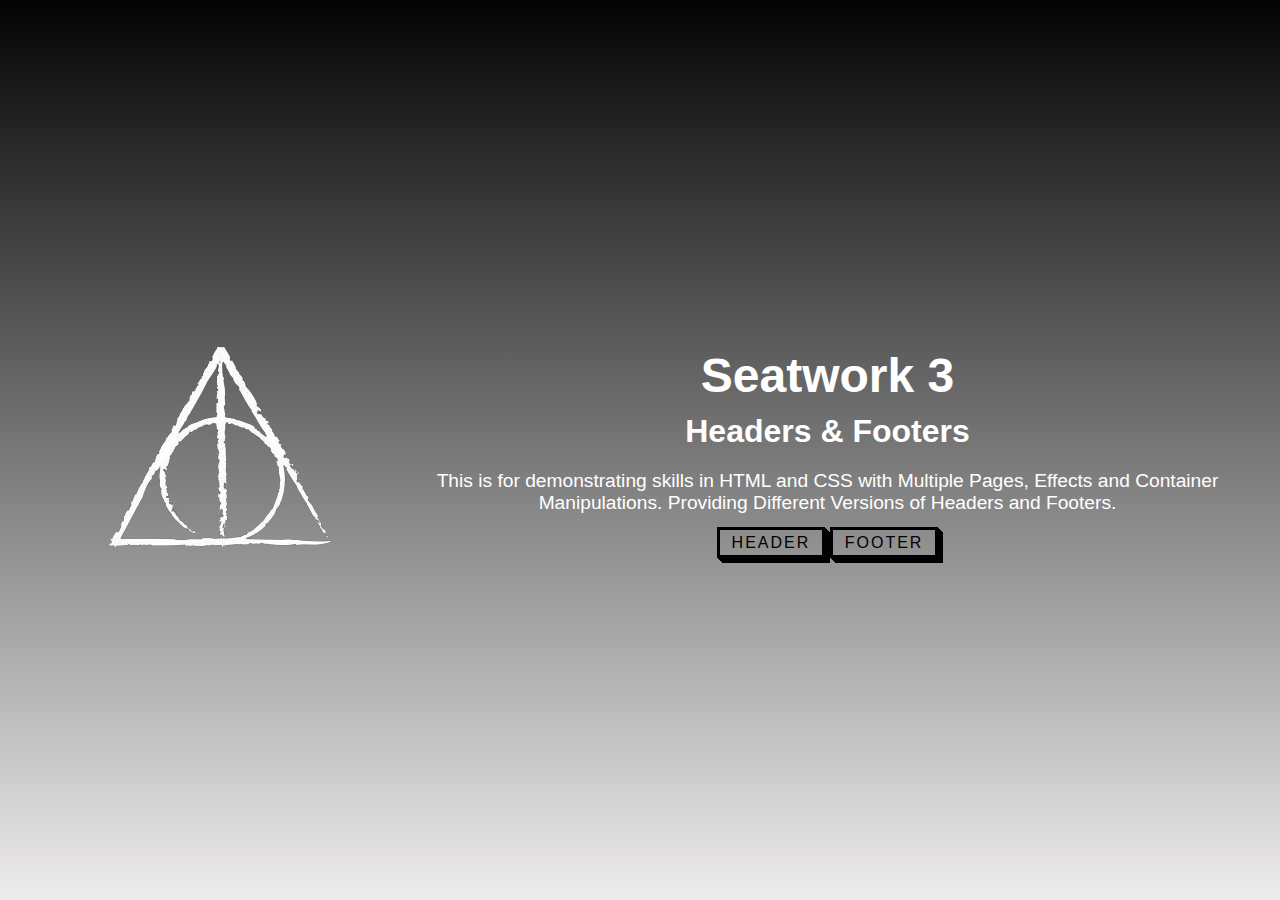
<file: index.html>
<!DOCTYPE html>
<html lang="en">
<head>
    <meta charset="UTF-8">
    <meta name="viewport" content="width=device-width, initial-scale=1.0">
    <title>Seatwork 3 - Headers and Footers</title>
    <link rel="stylesheet" href="./assets/css/style.css">
</head>

    <div>
        <div class="Lobby Pic">
            <img src="./assets/img/Main Pic.png" alt="">
        </div>
    </div>
    <div class="container">
        <h1>Seatwork 3</h1>
        <h2>Headers & Footers</h2>
        <p>This is for demonstrating skills in HTML and CSS with Multiple Pages, Effects and Container Manipulations. Providing Different Versions of Headers and Footers.</p>
        <div class="buttons">
            <a href="./pages/header/index.html"class="btn">Header</a>
            <a href="./pages/footer/index.html" class="btn">Footer</a>
            <style>
                @import url('https://fonts.cdnfonts.com/css/harry-potter');
                </style>

        </div>
    </div>
</body>
</html>
</file>
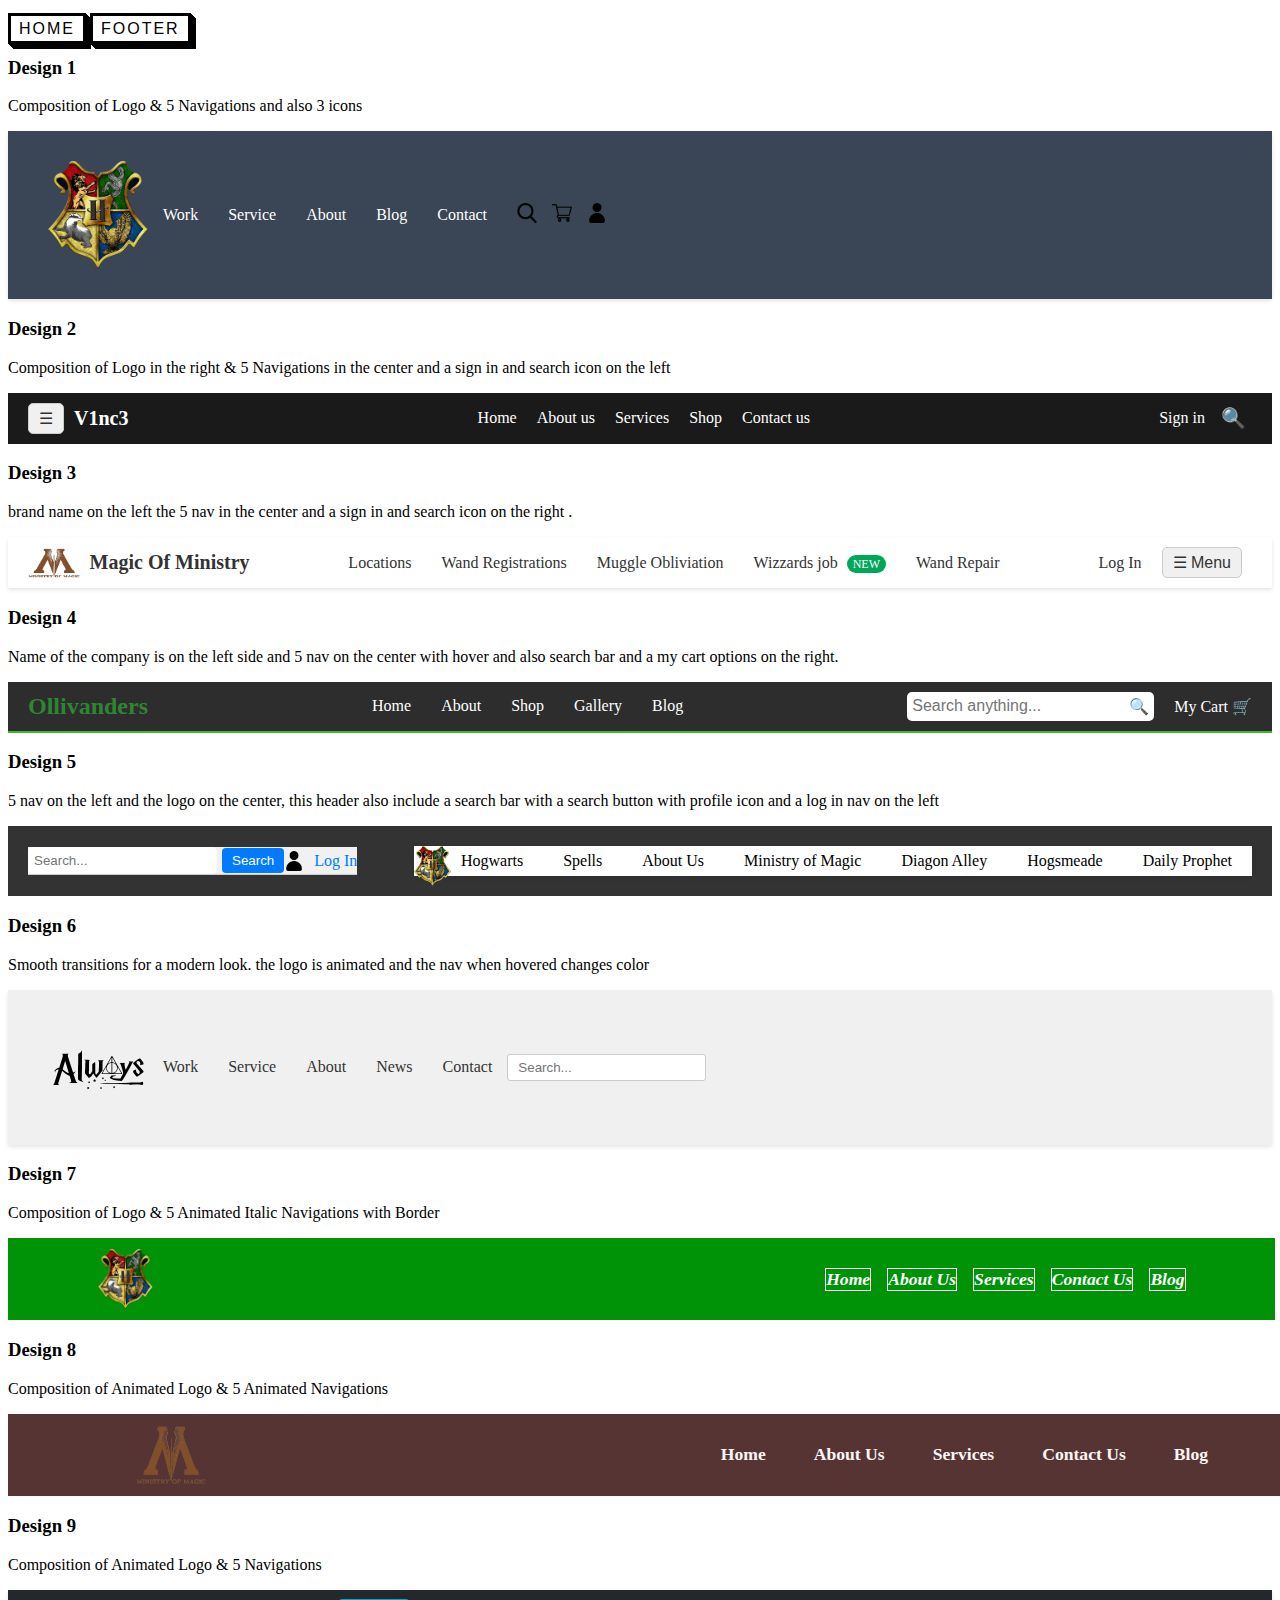
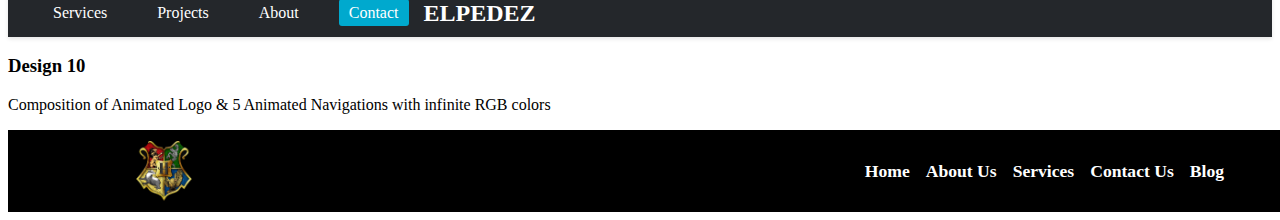
<file: pages/header/index.html>
<!DOCTYPE html>
<html lang="en">
  <head>
    <meta charset="UTF-8" />
    <meta name="viewport" content="width=device-width, initial-scale=1.0" />
    <title>Header</title>

    <link rel="stylesheet" href="./assets/css/style.css" />
    <div class="buttons">
      <a href="../../index.html"class="btn">Home</a>
      <a href="../footer/index.html" class="btn">Footer</a>
      <style>
          @import url('https://fonts.cdnfonts.com/css/harry-potter');
          </style>

</div>
    <section class="design1">
        <h3>Design 1</h3>
        <p>Composition of Logo & 5 Navigations and also 3 icons</p>

      </section>
      <header class="design1_header">
        <nav class="design1_nav">
            <img src="../../assets/img/Hogwarts Crest.png" alt="Logo" class="design6_logo">
            <ul class="design1_nav-links">
                <li><a href="#">Work</a></li>
                <li><a href="#">Service</a></li>
                <li><a href="#">About</a></li>
                <li><a href="#">Blog</a></li>
                <li><a href="#">Contact</a></li>
            </ul>
            <div class="design1_icons">
                <a href="#"><img src="../../assets/img/search.png" alt="Search"></a>
                <a href="#"><img src="../../assets/img/shopping-cart.png" alt="Cart"></a>
                <a href="#"><img src="../../assets/img/avatar.png" alt="User"></a>
            </div>
        </nav>
    </header>
      <section class="design2">
        <h3>Design 2</h3>
        <p>Composition of Logo in the right & 5 Navigations in the center and a sign in and search icon on the left </p>
      </section>

      <nav class="navbar2">
        <div class="navbar-container2">
            <div class="navbar-brand2">
                <button class="menu-button">☰</button>
                <span>V1nc3</span>
            </div>
            <ul class="navbar-menu2">
                <li><a href="#">Home</a></li>
                <li><a href="#">About us</a></li>
                <li><a href="#">Services</a></li>
                <li><a href="#">Shop</a></li>
                <li><a href="#">Contact us</a></li>
            </ul>
            <div class="navbar-actions2">
                <a href="#" class="sign-in">Sign in</a>
                <button class="search-button">🔍</button>
            </div>
        </div>
    </nav>
      <section class="design3">
        <h3>Design 3</h3>
        <p>brand name on the left the 5 nav in the center and a sign in and search icon on the right . </p>
      </section>
      <head>
        <nav class="navbar">
          <div class="navbar-container">
              <div class="navbar-brand">
                  <img src="../../assets/img/MOM-removebg-preview.png" alt="Logo" class="logo">
                  <span>Magic Of Ministry</span>
              </div>
              <ul class="navbar-menu">
                  <li><a href="#">Locations</a></li>
                  <li><a href="#">Wand Registrations</a></li>
                  <li><a href="#">Muggle Obliviation</a></li>
                  <li><a href="#">Wizzards job <span class="new">NEW</span></a></li>
                  <li><a href="#">Wand Repair</a></li>
              </ul>
              <div class="navbar-actions">
                  <a href="#" class="login">Log In</a>
                  <button class="menu-button">☰ Menu</button>
              </div>
          </div>
      </nav>
      <section class="design4">
        <h3>Design 4</h3>
        <p>Name of the company is on the left side and 5 nav on the center with hover and also search bar and a my cart options on the right. </p>
      </section>
      <nav class="navbar4">
        <div class="navbar-container4">
            <div class="navbar-brand4">
                <span>Ollivanders</span>
            </div>
            <ul class="navbar-menu4">
                <li><a href="#">Home</a></li>
                <li><a href="#">About</a></li>
                <li><a href="#">Shop</a></li>
                <li><a href="#">Gallery</a></li>
                <li><a href="#">Blog</a></li>
            </ul>
            <div class="navbar-actions4">
                <div class="search-bar4">
                    <input type="text" placeholder="Search anything...">
                    <button type="submit">🔍</button>
                </div>
                <a href="#" class="cart">My Cart 🛒</a>
            </div>
        </div>
    </nav>

        <section class="design5">
          <h3>Design 5</h3>
          <p>5 nav on the left and the logo on the center, this header also include a search bar with a search button with profile icon and a log in nav on the left</p>

          </section>
          <header class="design5-header">
            <div class="top-bar">
                <div class="search-bar">
                    <input type="text" placeholder="Search...">
                    <button type="submit">Search</button>
                </div>
                <div class="right-icons">
                    <img src="../../assets/img/avatar.png" alt="Profile Icon"> <!-- Add your profile icon image here -->
                    <a href="#">Log In</a>
                </div>
            </div>
            <nav class="navbar">
                <div class="logo">
                    <img src="../../assets/img/Hogwarts Crest.png" alt="Design5 Logo"> <!-- Add your logo image here -->
                </div>
                <ul class="nav-links">
                    <li><a href="#">Hogwarts</a></li>
                    <li><a href="#">Spells</a></li>
                    <li><a href="#">About Us</a></li>
                    <li><a href="#">Ministry of Magic</a></li>
                    <li><a href="#">Diagon Alley</a></li>
                    <li><a href="#">Hogsmeade</a></li>
                    <li><a href="#">Daily Prophet</a></li>
                </ul>
            </nav>
        </header>
      </div>
    <section class="design6">
      <h3>Design 6</h3>
        <p>Smooth transitions for a modern look. the logo is animated  and the nav when hovered changes color</p>
      </section>
      <header class="design6_header">
        <nav class="design6_nav">
            <img src="../../assets/img/always-removebg-preview.png" alt="Logo" class="design6_logo">
            <ul class="design6_nav-links">
                <li><a href="#">Work</a></li>
                <li><a href="#">Service</a></li>
                <li><a href="#">About</a></li>
                <li><a href="#">News</a></li>
                <li><a href="#">Contact</a></li>
            </ul>
            <div class="design6_search">
                <input type="text" placeholder="Search...">
            </div>
        </nav>
    </header>
  <section class="design7">
    <h3>Design 7</h3>
    <p>Composition of Logo & 5 Animated Italic Navigations with Border</p>
  </section>

  <header class="design-seven">
    <img
      src="../../assets/img/Hogwarts Crest.png"
      alt="Crest"
      class="company-logo"
    />
    <nav class="navigation">
      <a href="" class="navigation-content"> Home </a>
      <a href="" class="navigation-content"> About Us </a>
      <a href="" class="navigation-content"> Services </a>
      <a href="" class="navigation-content"> Contact Us </a>
      <a href="" class="navigation-content"> Blog </a>
    </nav>
  </header>
  <section class="design8">
    <h3>Design 8</h3>
    <p>Composition of Animated Logo & 5 Animated Navigations </p>
  </section>
  <header class="design-eight">
    <img
      src="../../assets/img/MOM-removebg-preview.png"
      alt="MOM"
      class="company-logo"
    />
    <nav class="navigation">
      <a href class="navigation-content"> Home </a>
      <a href="" class="navigation-content"> About Us </a>
      <a href="" class="navigation-content"> Services </a>
      <a href="" class="navigation-content"> Contact Us </a>
      <a href="" class="navigation-content"> Blog </a>
    </nav>
  </header>
  <section class="design9">
    <h3>Design 9</h3>
    <p>Composition of Animated Logo & 5 Navigations</p>
  </section>

  <header class="design9_header">
    <nav class="design9_nav">
        <ul class="design9_nav-links">
            <li><a href="#">Services</a></li>
            <li><a href="#">Projects</a></li>
            <li><a href="#">About</a></li>
            <li><a href="#" class="design9_contact">Contact</a></li>
        </ul>
        <div class="design9_logo">ELPEDEZ</div>
    </nav>
</header>
  <section class="design9">
    <h3>Design 10</h3>
    <p>Composition of Animated Logo & 5 Animated Navigations with infinite RGB colors </p>
  </section>

  <header class="design-ten">
    <img
      src="../../assets/img/Hogwarts Crest.png"
      alt="9"
      class="company-logo"
    />
    <nav class="navigation">
      <a href class="navigation-content"> Home </a>
      <a href="" class="navigation-content"> About Us </a>
      <a href="" class="navigation-content"> Services </a>
      <a href="" class="navigation-content"> Contact Us </a>
      <a href="" class="navigation-content"> Blog </a>
    </nav>
  </header>
</header>
</html>
</file>
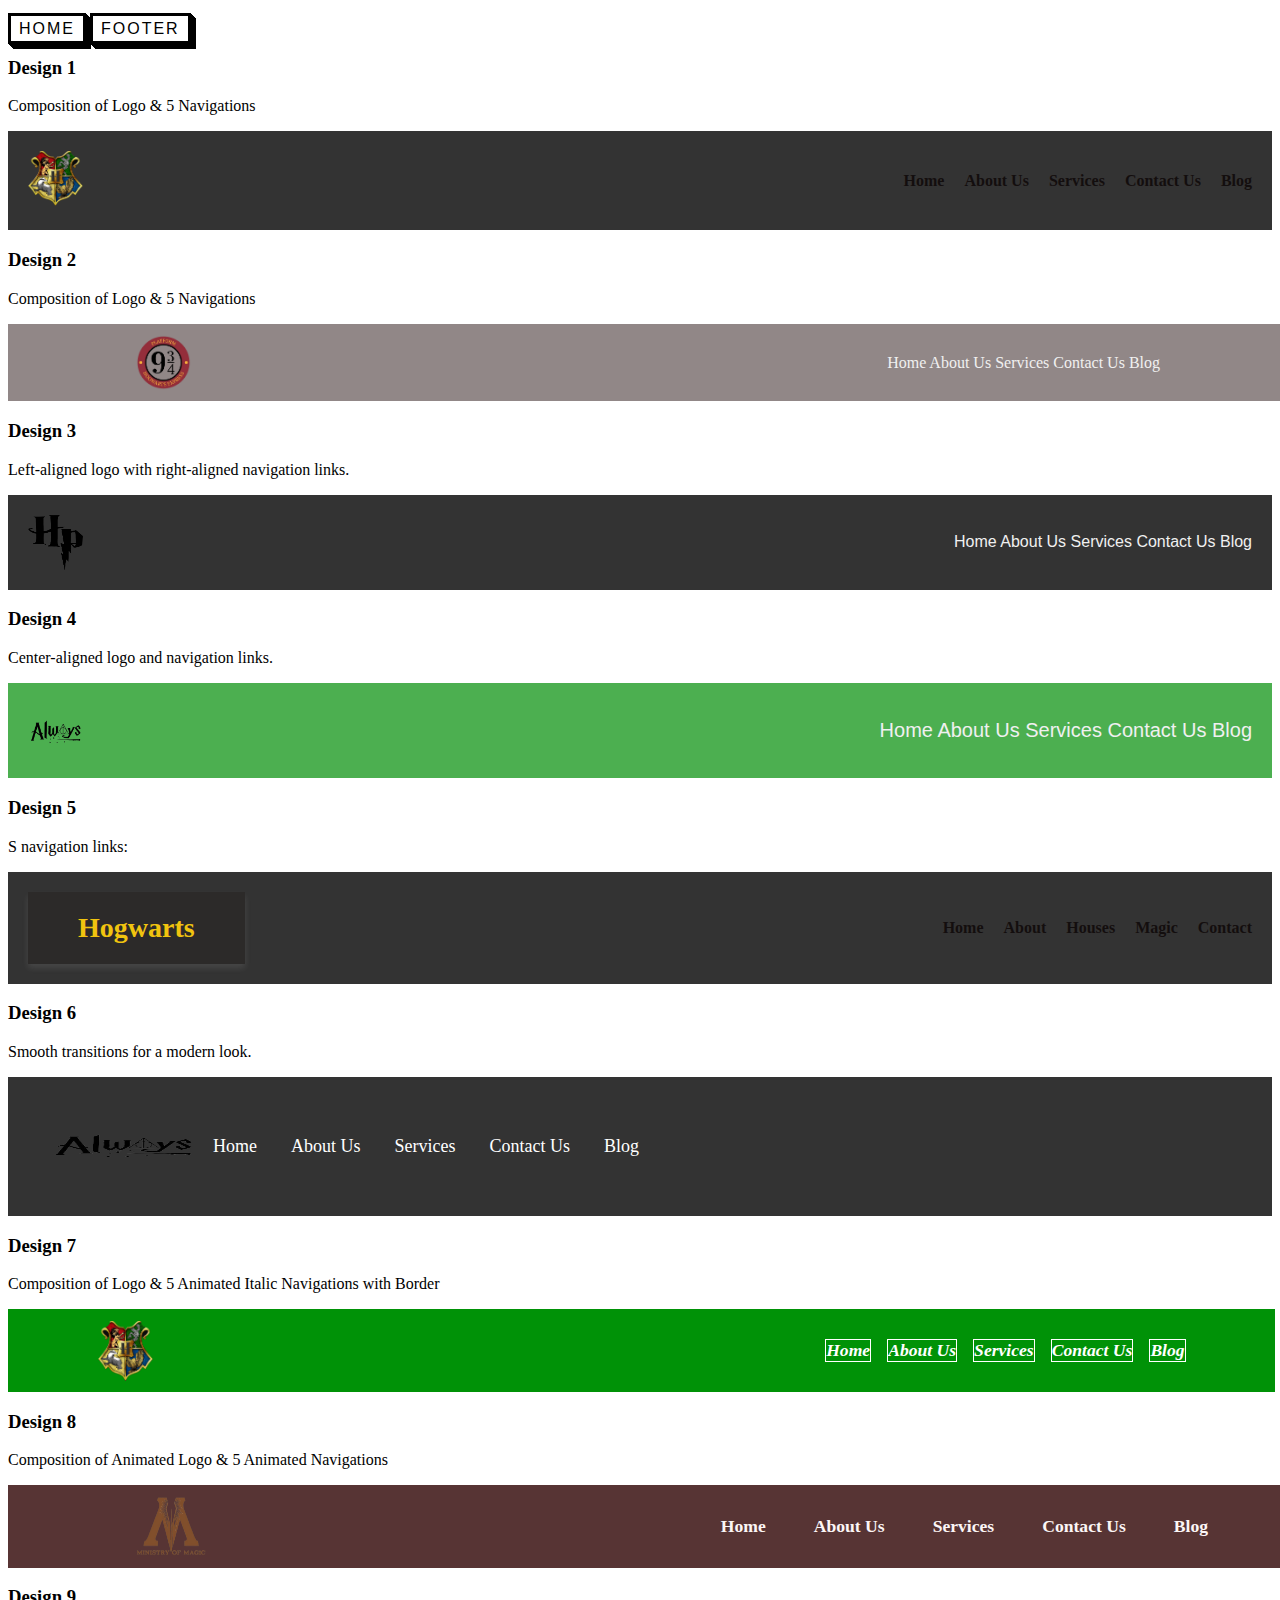
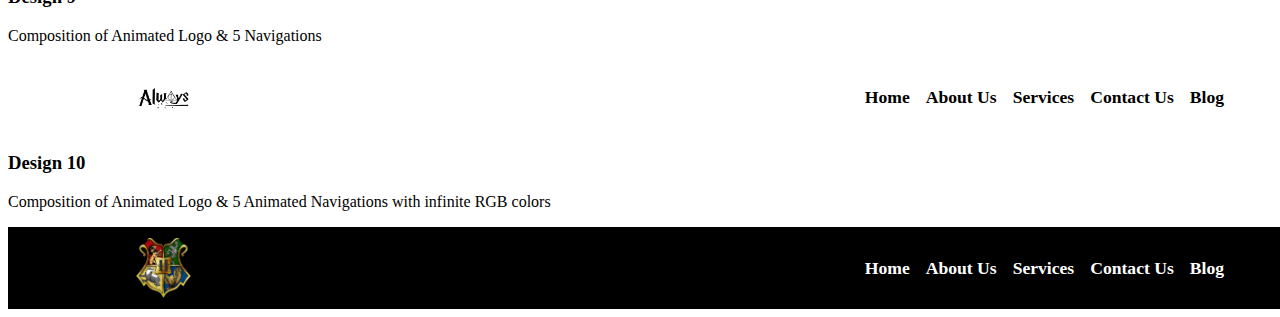
<file: pages/page1/index.html>
<!DOCTYPE html>
<html lang="en">
  <head>
    <meta charset="UTF-8" />
    <meta name="viewport" content="width=device-width, initial-scale=1.0" />
    <title>Header</title>

    <link rel="stylesheet" href="./assets/css/style.css" />
    <div class="buttons">
      <a href="/index.html"class="btn">Home</a>
      <a href="/pages/page2/index.html" class="btn">Footer</a>
      <style>
          @import url('https://fonts.cdnfonts.com/css/harry-potter');
          </style>
<body><audio id="background-audio" src="/assets/harry_potter_theme.mp3" autoplay loop></audio></body>
</div>
    <section class="design1">
        <h3>Design 1</h3>
        <p>Composition of Logo & 5 Navigations</p>

      </section>
    <header>
        <div class="hogwarts-crest">
          <img src="/assets/img/Hogwarts Crest.png" alt="Hogwarts Crest">
        </div>
        <nav>
            <ul>
              <li><a href="#">Home</a></li>
              <li><a href="#">About Us</a></li>
              <li><a href="#">Services</a></li>
              <li><a href="#">Contact Us</a></li>
              <li><a href="#">Blog</a></li>
            </ul>
          </nav>
      </header>
      <section class="design2">
        <h3>Design 2</h3>
        <p>Composition of Logo & 5 Navigations </p>
      </section>

      <header class="design2">
        <img
          src="/assets/img/PLatform_9_png-removebg-preview.png"
          alt="Logo-9"
          class="Logo-1"
        />
        <nav class="navigation">
          <a href="" class="navigation-contentttt"> Home </a>
          <a href="" class="navigation-contentttt"> About Us </a>
          <a href="" class="navigation-contentttt"> Services </a>
          <a href="" class="navigation-contentttt"> Contact Us </a>
          <a href="" class="navigation-contentttt"> Blog </a>
        </nav>
      </header>
      <section class="design3">
        <h3>Design 3</h3>
        <p>Left-aligned logo with right-aligned navigation links. </p>
      </section>
      <head>
        <header class="design3">
          <img src="/assets/img/HP-removebg-preview.png" alt="Logo">
          <nav>
              <a href="#">Home</a>
              <a href="#">About Us</a>
              <a href="#">Services</a>
              <a href="#">Contact Us</a>
              <a href="#">Blog</a>
          </nav>
      </header>
      <section class="design4">
        <h3>Design 4</h3>
        <p>Center-aligned logo and navigation links. </p>
      </section>
        <header class="design4">
            <img src="/assets/img/always-removebg-preview.png" alt="Logo">
            <nav>
                <a href="#">Home</a>
                <a href="#">About Us</a>
                <a href="#">Services</a>
                <a href="#">Contact Us</a>
                <a href="#">Blog</a>
            </nav>
        </header>

        <section class="Design5">
          <h3>Design 5</h3>
            <p>S navigation links:</p>
          </section>
           <header>
            <div class="design5">Hogwarts</div>
            <nav>
                <ul>
                    <li><a href="#">Home</a></li>
                    <li><a href="#">About</a></li>
                    <li><a href="#">Houses</a></li>
                    <li><a href="#">Magic</a></li>
                    <li><a href="#">Contact</a></li>
                </ul>
            </nav>
        </header>
      </div>
    <section class="design6">
      <h3>Design 6</h3>
        <p>Smooth transitions for a modern look.</p>
      </section>
    <header class="header">
      <body>
        <header class="header">
            <div class="logo-container">
                <img src="/assets/img/always-removebg-preview.png" alt="Logo" class="logo">
            </div>
            <nav class="nav">
                <a href="#">Home</a>
                <a href="#">About Us</a>
                <a href="#">Services</a>
                <a href="#">Contact Us</a>
                <a href="#">Blog</a>
            </nav>
        </header>
  </header>
  <section class="design7">
    <h3>Design 7</h3>
    <p>Composition of Logo & 5 Animated Italic Navigations with Border</p>
  </section>

  <header class="design-seven">
    <img
      src="/assets/img/Hogwarts Crest.png"
      alt="Crest"
      class="company-logo"
    />
    <nav class="navigation">
      <a href="" class="navigation-content"> Home </a>
      <a href="" class="navigation-content"> About Us </a>
      <a href="" class="navigation-content"> Services </a>
      <a href="" class="navigation-content"> Contact Us </a>
      <a href="" class="navigation-content"> Blog </a>
    </nav>
  </header>
  <section class="design8">
    <h3>Design 8</h3>
    <p>Composition of Animated Logo & 5 Animated Navigations </p>
  </section>
  <header class="design-eight">
    <img
      src="/assets/img/MOM-removebg-preview.png"
      alt="MOM"
      class="company-logo"
    />
    <nav class="navigation">
      <a href class="navigation-content"> Home </a>
      <a href="" class="navigation-content"> About Us </a>
      <a href="" class="navigation-content"> Services </a>
      <a href="" class="navigation-content"> Contact Us </a>
      <a href="" class="navigation-content"> Blog </a>
    </nav>
  </header>
  <section class="design9">
    <h3>Design 9</h3>
    <p>Composition of Animated Logo & 5 Navigations</p>
  </section>

  <header class="design-nine">
    <img
      src="/assets/img/always-removebg-preview.png"
      alt="always-removebg-preview"
      class="company-logo"
    />
    <nav class="navigation">
      <a href="" class="navigation-content"> Home </a>
      <a href="" class="navigation-content"> About Us </a>
      <a href="" class="navigation-content"> Services </a>
      <a href="" class="navigation-content"> Contact Us </a>
      <a href="" class="navigation-content"> Blog </a>
    </nav>
  </header>
  <section class="design9">
    <h3>Design 10</h3>
    <p>Composition of Animated Logo & 5 Animated Navigations with infinite RGB colors </p>
  </section>
  
  <header class="design-ten">
    <img
      src="/assets/img/Hogwarts Crest.png"
      alt="9"
      class="company-logo"
    />
    <nav class="navigation">
      <a href class="navigation-content"> Home </a>
      <a href="" class="navigation-content"> About Us </a>
      <a href="" class="navigation-content"> Services </a>
      <a href="" class="navigation-content"> Contact Us </a>
      <a href="" class="navigation-content"> Blog </a>
    </nav>
  </header>
</header>
</html>
</file>
<file: assets/css/style.css>
body {
        margin: 0;
        font-family: 'Harry Potter', sans-serif;
        background: linear-gradient(to bottom, #030303, #eeecec);
        display: flex;
        justify-content: center;
        align-items: center;
        height: 100vh;
        color: white;
        text-align: center;
        
}

.container {
    max-width: 800px;
    padding: 20px;
}

h1 {
    font-size: 3em;
    margin: 0;
}

h2 {
    font-size: 2em;
    margin: 10px 0;
}

p {
    font-size: 1.2em;
    margin: 20px 0;
}

.buttons {
    margin-top: 20px;
}

.btn {
    
font-family: 'Harry Potter', sans-serif;
  font-size: 16px;
  letter-spacing: 2px;
  text-decoration: none;
  text-transform: uppercase;
  color: #000;
  cursor: pointer;
  border: 3px solid;
  padding: 0.25em 0.5em;
  box-shadow: 1px 1px 0px 0px, 2px 2px 0px 0px, 3px 3px 0px 0px, 4px 4px 0px 0px, 5px 5px 0px 0px;
  position: relative;
  user-select: none;
  -webkit-user-select: none;
  touch-action: manipulation;
}

.btn:active {
  box-shadow: 0px 0px 0px 0px;
  top: 5px;
  left: 5px;
}

@media (min-width: 768px) {
  .btn {
    padding: 0.25em 0.75em;
  }
}


.btn:hover {
    background-color: white;
    color: #131313;
}
</file>
<file: pages/header/assets/css/style.css>
header {
  display: flex;
  justify-content: space-between;
  align-items: center;
  padding: 20px;
  background-color: #333;
  color: #fff;
  display: flex;
  align-items: center;
}
.buttons {
  margin-top: 20px;
}

.btn {

font-family: 'Harry Potter', sans-serif;
font-size: 16px;
letter-spacing: 2px;
text-decoration: none;
text-transform: uppercase;
color: #000;
cursor: pointer;
border: 3px solid;
padding: 0.25em 0.5em;
box-shadow: 1px 1px 0px 0px, 2px 2px 0px 0px, 3px 3px 0px 0px, 4px 4px 0px 0px, 5px 5px 0px 0px;
position: relative;
user-select: none;
-webkit-user-select: none;
touch-action: manipulation;

}.btn:active{
  box-shadow: 0px 0px 0px 0px;
  top: 5px;
  left: 5px;
}

.btn:hover {
  background-color: white;
  color: #131313;
}
nav ul {
  list-style: none;
  margin: 0;
  padding: 0;
}

nav li {
  margin-right: 20px;
}

nav a {
  color: #f0f0f0;
  text-decoration: none;
}

.header.design1_header {
  margin: 0;
  padding: 0;
  font-family: Arial, sans-serif;
}

.design1_header {
  background-color: #3A4555;
  box-shadow: 0 2px 4px rgba(0, 0, 0, 0.1);
}

.design1_nav {
  display: flex;
  align-items: center;
  justify-content: space-between;
  padding: 10px 20px;
}

.design1_logo {
  width: 100px;
}

.design1_nav-links {
  list-style: none;
  display: flex;
  margin: 0;
  padding: 0;
}

.design1_nav-links li {
  margin: 0 15px;
}

.design1_nav-links a {
  text-decoration: none;
  color: #fff;
  font-size: 16px;
}

.design1_icons {
  display: flex;
  align-items: center;
}

.design1_icons a {
  margin-left: 15px;
}

.design1_icons img {
  width: 20px;
  height: 20px;
}

 .header.design2{
  margin: 0;
  font-family: Arial, sans-serif;
}

.navbar2 {
  background-color: #1a1a1a;
  color: white;
  padding: 10px 20px;
  display: flex;
  justify-content: space-between;
  align-items: center;
}

.navbar-container2 {
  display: flex;
  justify-content: space-between;
  align-items: center;
  width: 100%;
}

.navbar-brand2 {
  display: flex;
  align-items: center;
}

.menu-button {
  background: none;
  border: none;
  color: white;
  font-size: 20px;
  cursor: pointer;
  margin-right: 10px;
}

.navbar-brand2 span {
  font-size: 20px;
  font-weight: bold;
}

.navbar-menu2 {
  display: flex;
  list-style: none;
  margin: 0;
  padding: 0;
}

.navbar-menu2 li {
  margin: 0 10px;
}

.navbar-menu2 li a {
  color: white;
  text-decoration: none;
  font-size: 16px;
}

.navbar-actions2 {
  display: flex;
  align-items: center;
}

.sign-in {
  color: white;
  text-decoration: none;
  margin-right: 10px;
  font-size: 16px;
}

.search-button {
  background: none;
  border: none;
  color: white;
  font-size: 20px;
  cursor: pointer;
}

.header.design3 {
  margin: 0;
  font-family: Arial, sans-serif;
}

.navbar {
  background-color: white;
  color: #333;
  padding: 10px 20px;
  display: flex;
  justify-content: space-between;
  align-items: center;
  box-shadow: 0 2px 4px rgba(0, 0, 0, 0.1);
}

.navbar-container {
  display: flex;
  justify-content: space-between;
  align-items: center;
  width: 100%;
}

.navbar-brand {
  display: flex;
  align-items: center;
}

.logo {
  height: 30px;
  margin-right: 10px;
}

.navbar-brand span {
  font-size: 20px;
  font-weight: bold;
  color: #333;
}

.navbar-menu {
  display: flex;
  list-style: none;
  margin: 0;
  padding: 0;
}

.navbar-menu li {
  margin: 0 15px;
}

.navbar-menu li a {
  color: #333;
  text-decoration: none;
  font-size: 16px;
}

.new {
  background-color: #00a75a;
  color: white;
  padding: 2px 6px;
  border-radius: 12px;
  font-size: 12px;
  margin-left: 5px;
}

.navbar-actions {
  display: flex;
  align-items: center;
}

.login {
  color: #333;
  text-decoration: none;
  margin-right: 20px;
  font-size: 16px;
}

.menu-button {
  background: #f0f0f0;
  border: 1px solid #ccc;
  border-radius: 5px;
  color: #333;
  font-size: 16px;
  cursor: pointer;
  padding: 5px 10px;
}

.header.design4{
  margin: 0;
  font-family: Arial, sans-serif;
  background-color: #000000;
}

.navbar4 {
  background-color: #2d2d2d;
  color: white;
  padding: 10px 20px;
  display: flex;
  justify-content: space-between;
  align-items: center;
  border-bottom: 2px solid #44b82d;
}

.navbar-container4 {
  display: flex;
  justify-content: space-between;
  align-items: center;
  width: 100%;
}

.navbar-brand4 {
  display: flex;
  align-items: center;
}

.navbar-brand4 span {
  font-family: 'Cinzel', serif;
  font-size: 24px;
  font-weight: 900;
  color: #2e8532;
}

.navbar-menu4 {
  display: flex;
  list-style: none;
  margin: 0;
  padding: 0;
}

.navbar-menu4 li {
  margin: 0 15px;
}

.navbar-menu4 li a {
  color: white;
  text-decoration: none;
  font-size: 16px;
  transition: color 0.3s;
}

.navbar-menu4 li a:hover {
  color: #2d6d28;
}

.navbar-actions4 {
  display: flex;
  align-items: center;
}

.search-bar4 {
  display: flex;
  align-items: center;
  background-color: #ffffff;
  border-radius: 5px;
  margin-right: 20px;
}

.search-bar4 input {
  border: none;
  padding: 5px;
  background: none;
  color: white;
  font-size: 16px;
  outline: none;
}

.search-bar4 button {
  background: none;
  border: none;
  color: white;
  padding: 5px;
  cursor: pointer;
  font-size: 16px;
  outline: none;
}

.cart {
  color: white;
  text-decoration: none;
  font-size: 16px;
  display: flex;
  align-items: center;
}

.cart:hover {
  color: #ff69b4;
}


.header.design5-header, .design5-header .top-bar, .design5-header .navbar, .design5-header .search-bar, .design5-header .nav-links {
  margin: 0;
  padding: 0;
}


.header.design5 {
  font-family: Arial, sans-serif;
}

.design5-header .top-bar {
  display: flex;
  justify-content: space-between;
  align-items: center;
  background-color: #f1f1f1;
  border-bottom: 1px solid #cccccc;
}

.design5-header .search-bar {
  display: flex;
  align-items: center;
}

.design5-header .search-bar input[type="text"] {
  padding: 5px;
  border: 1px solid #fffcfc;
  border-radius: 4px;
}

.design5-header .search-bar button {
  padding: 5px 10px;
  margin-left: 5px;
  border: none;
  background-color: #007BFF;
  color: white;
  border-radius: 4px;
  cursor: pointer;
}

.design5-header .search-bar button:hover {
  background-color: #0056b3;
}

.design5-header .right-icons {
  display: flex;
  align-items: center;
  gap: 10px;
}

.design5-header .right-icons img {
  height: 20px;
}

.design5-header .right-icons a {
  text-decoration: none;
  color: #007BFF;
  font-size: 16px;
}

.design5-header .navbar {
  display: flex;
  justify-content: space-between;
  align-items: center;
  background-color: #fff;
}

.design5-header .logo img {
  height: 40px;
}

.design5-header .nav-links {
  list-style: none;
  display: flex;
  gap: 20px;
}

.design5-header .nav-links li {
  display: inline;
}

.design5-header .nav-links a {
  text-decoration: none;
  color: #000;
  font-size: 16px;
  transition: color 0.3s;
}

.design5-header .nav-links a:hover {
  color: #007BFF;
}


.header.design6 {
  margin: 0;
  padding: 0;
  font-family: Arial, sans-serif;
}

.design6_header {
  background-color: #f0f0f0;
  box-shadow: 0 2px 4px rgba(0, 0, 0, 0.1);
}

.design6_nav {
  display: flex;
  align-items: center;
  justify-content: space-between;
  padding: 10px 20px;
}

.design6_logo {
  width: 100px;
  transition: transform 0.3s ease;
}

.design6_logo:hover {
  transform: scale(1.1);
}

.design6_nav-links {
  list-style: none;
  display: flex;
  margin: 0;
  padding: 0;
}

.design6_nav-links li {
  margin: 0 15px;
}

.design6_nav-links a {
  text-decoration: none;
  color: #333;
  font-size: 16px;
  transition: color 0.3s ease, transform 0.3s ease;
}

.design6_nav-links a:hover {
  color: #5089c5;
  transform: scale(1.1);
}

.design6_search input {
  padding: 5px 10px;
  border: 1px solid #ccc;
  border-radius: 3px;
}


  header.design-seven {
    width: 85vw;
    display: flex;
    justify-content: space-between;
    padding: 0.7rem 7vw;
    background: #009207;
    
    & > img.company-logo {
      height: 60px;
    }
    
    & > nav.navigation {
      display: flex;
      align-items: center;
      gap: 1rem;
    
      .navigation-content {
        font-weight: 600;
        font-size: 1.1rem;
        color: #ffffff;
        border: 1px solid white;
        font-style: italic;
        transition: 0.5s ease;

        &:hover {
          transform: scale(1.5);
          color: #0a0808;
        }


      }
    }
    }


  @keyframes Breathing {
  0% {
  color: #ff0000;
  }
  16% {
  color: #ff9900;
  }
  33% {
  color: #ffff00;
  }
  50% {
  color: #00ff00;
  }
  66% {
  color: #0000ff;
  }
  83% {
  color: #4b0082;
  }
  100% {
  color: #ff00ff;
  }
    }

    header.design-eight {
      width: 85vw;
      display: flex;
      justify-content: space-between;
      padding: 0.7rem 10vw;
      background: #573434;

      & > img.company-logo {
      height: 60px;
      width: 70px;
      cursor: pointer;
      animation:  0.5s ease;


      &:hover {
        transform: scale(1.1);
        animation: bounce 1s;
      }
      }

      & > nav.navigation {
      display: flex;
      align-items: center;
      gap: 1rem;

      & > a.navigation-content {
        font-weight: 600;
        font-size: 1.1rem;
        color: rgb(252, 246, 246);
        padding: 0.5rem 1rem;
        border-radius: 5px;
        transition: background-color 0.3s ease, transform 0.3s ease;

        &:hover {
          background-color: rgba(0, 0, 0, 0.1);
          transform: scale(1.1);
          animation: bounce 1s;
        }
      }
      }
      }

      .header.design9{
        margin: 0;
        padding: 0;
        font-family: Arial, sans-serif;
    }

    .design9_header {
        background-color: #24272B;
        padding: 10px 20px;
        box-shadow: 0 2px 4px rgba(0, 0, 0, 0.1);
    }

    .design9_nav {
        display: flex;
        justify-content: space-between;
        align-items: center;
    }

    .design9_nav-links {
        list-style: none;
        display: flex;
        margin: 0;
        padding: 0;
    }

    .design9_nav-links li {
        margin: 0 15px;
    }

    .design9_nav-links a {
        text-decoration: none;
        color: #fff;
        font-size: 16px;
        padding: 5px 10px;
        border-radius: 3px;
        transition: background-color 0.3s ease, transform 0.3s ease;
    }

    .design9_nav-links a:hover {
        background-color: #00A9CE;
        transform: scale(1.1);
    }

    .design9_contact {
        background-color: #00A9CE;
        color: #fff;
    }

    .design9_logo {
        color: #fff;
        font-size: 24px;
        font-weight: bold;
        transition: transform 0.3s ease;
        flex-direction: ;
    }

    .design9_logo:hover {
        transform: scale(1.1);
    }

        header.design-ten {
          width: 85vw;
          display: flex;
          justify-content: space-between;
          padding: 0.7rem 10vw;
          background: #000000;

          & > img.company-logo {
          height: 60px;
          -webkit-transition: -webkit-transform 1.0s;
          
          &:hover {
            -webkit-transform: rotate(360deg);
          }
          }
          & > nav.navigation {
          display: flex;
          align-items: center;
          gap: 1rem;

          & > a.navigation-content {
            font-weight: 600;
            font-size: 1.1rem;
            color: white;
            animation: Breathing 5.0s infinite;
            transition: color 0.3s ease-in-out;

            &:hover {
              color: #ffffff;
            }
          }
          }
          }

          @keyframes bounce {
          0%, 20%, 50% {
          transform: translateY(0);
          }
          40% {
          transform: translateY(-10px);
          }
          60% {
          transform: translateY(-5px);
          }
          }
</file>
<file: pages/page1/assets/css/style.css>
header {
  display: flex;
  justify-content: space-between;
  align-items: center;
  padding: 20px;
  background-color: #333;
  color: #fff;
  display: flex;
  align-items: center;
}
.buttons {
  margin-top: 20px;
}

.btn {

font-family: 'Harry Potter', sans-serif;
font-size: 16px;
letter-spacing: 2px;
text-decoration: none;
text-transform: uppercase;
color: #000;
cursor: pointer;
border: 3px solid;
padding: 0.25em 0.5em;
box-shadow: 1px 1px 0px 0px, 2px 2px 0px 0px, 3px 3px 0px 0px, 4px 4px 0px 0px, 5px 5px 0px 0px;
position: relative;
user-select: none;
-webkit-user-select: none;
touch-action: manipulation;

}.btn:active{
  box-shadow: 0px 0px 0px 0px;
  top: 5px;
  left: 5px;
}

.btn:hover {
  background-color: white;
  color: #131313;
}
nav ul {
  list-style: none;
  margin: 0;
  padding: 0;
}

nav li {
  margin-right: 20px;
}

nav a {
  color: #f0f0f0;
  text-decoration: none;
}

.hogwarts-crest {
  text-align: center;
}

.hogwarts-crest img {
  width: 55px;
  height: 55px;
}

nav ul {
  list-style-type: none;
  display: flex;
}

nav ul li {
  margin-right: 20px; /* Adjust spacing between list items as needed */
}

nav ul li:last-child {
  margin-right: 0; /* Remove margin from the last list item */
}

nav ul li a {
  text-decoration: none;
  color: #130e0e;
  font-weight: bold;
}

header.design2{
  width: 80vw;
  display: flex;
  justify-content: space-between;
  padding: 0.7rem 10vw;
  background: #918787;


  }

  & > nav.navigation {
    display: flex;
    align-items: center;
    gap: 1rem;

      font-weight: 600;
      font-size: 1.1rem;
      color: rgb(0, 0, 0);
    }



@keyframes bounce {
  0%, 20%, 50% {
    transform: translateY(0);
  }
  40% {
    transform: translateY(-10px);
  }
  60% {
    transform: translateY(-5px);
  }


}
img{
  height: 55px;
  width: 55px;

}

header.design3{
    margin: 0;
    font-family: Arial, sans-serif;

    background: #333;
    padding: 20px;
    color: #fff;
    text-align: center;
}
 .img {
    width: 50px;
    vertical-align: middle;

.header nav {
    display: inline-block;
    margin-left: 20px;
}
.header nav a {
    color: #fff;
    margin: 0 15px;
    text-decoration: none;
    font-size: 18px;
}
.header nav a:hover {
    text-decoration: underline;
}
}

header.design4{

    margin: 0;
    font-family: Arial, sans-serif;
    font-size: 20px;
    background: #4CAF50;
    padding: 20px;
    color: #f00d0d;
    display: flex;
    justify-content: space-between;
    align-items: center;
}
.header img {
    width: 150px;
}
.header nav a {
    color: #fff;
    margin: 0 15px;
    text-decoration: none;
    font-size: 18px;
}
.header nav a:hover {
    background: #3e8e41;
    padding: 5px 10px;
    border-radius: 5px;
}

.design5{
  margin: 0;
  font-family: 'Georgia', serif;
  background-color: #f5f5f5;
}

.design5 {
  display: flex;
  justify-content: space-between;
  align-items: center;
  background-color: #2c2a29;
  padding: 20px 50px;
  box-shadow: 0 4px 6px rgba(247, 245, 245, 0.1);
}

.design5 {
  font-size: 28px;
  font-weight: bold;
  color: #f1c40f;
  font-family: 'Garamond', serif;
  text-shadow: 1px 1
}
.header.design6{

    margin: 0;
    font-family: Arial, sans-serif;


.header {
    background: #fffefe;
    padding: 20px;
    color: #fff5f5;
    display: flex;
    justify-content: space-between;
    align-items: center;
}


.logo-container {
  height: 50px;
  width: 50px;
  display: flex;
  align-items: center;
}

.logo {
  max-height: 100%; /* Ensure the logo fits within the container's height */
  object-fit: contain; /* This will ensure the logo keeps its aspect ratio */
  background-repeat: no-repeat; /* Prevents the background image from repeating */
}

.nav {
    display: flex;
    align-items: center;
}

.nav a {
    color: #fff;
    margin: 0 15px;
    text-decoration: none;
    font-size: 18px;
    position: relative;
    left: -100px;
    opacity: 0;
    transition: left 0.5s ease-out, opacity 0.5s ease-out;
}

.nav a:nth-child(1) { transition-delay: 0.1s; }
.nav a:nth-child(2) { transition-delay: 0.2s; }
.nav a:nth-child(3) { transition-delay: 0.3s; }
.nav a:nth-child(4) { transition-delay: 0.4s; }
.nav a:nth-child(5) { transition-delay: 0.5s; }

.header:hover .nav a {
    left: 0;
    opacity: 1;
}
}


  header.design-seven {
    width: 85vw;
    display: flex;
    justify-content: space-between;
    padding: 0.7rem 7vw;
    background: #009207;
    
    & > img.company-logo {
      height: 60px;
    }
    
    & > nav.navigation {
      display: flex;
      align-items: center;
      gap: 1rem;
    
      .navigation-content {
        font-weight: 600;
        font-size: 1.1rem;
        color: #ffffff;
        border: 1px solid white;
        font-style: italic;
        transition: 0.5s ease;

        &:hover {
          transform: scale(1.5);
          color: #0a0808;
        }


      }
    }
    }


  @keyframes Breathing {
  0% {
  color: #ff0000;
  }
  16% {
  color: #ff9900;
  }
  33% {
  color: #ffff00;
  }
  50% {
  color: #00ff00;
  }
  66% {
  color: #0000ff;
  }
  83% {
  color: #4b0082;
  }
  100% {
  color: #ff00ff;
  }
    }

    header.design-eight {
      width: 85vw;
      display: flex;
      justify-content: space-between;
      padding: 0.7rem 10vw;
      background: #573434;

      & > img.company-logo {
      height: 60px;
      width: 70px;
      cursor: pointer;
      animation:  0.5s ease;


      &:hover {
        transform: scale(1.1);
        animation: bounce 1s;
      }
      }

      & > nav.navigation {
      display: flex;
      align-items: center;
      gap: 1rem;

      & > a.navigation-content {
        font-weight: 600;
        font-size: 1.1rem;
        color: rgb(252, 246, 246);
        padding: 0.5rem 1rem;
        border-radius: 5px;
        transition: background-color 0.3s ease, transform 0.3s ease;

        &:hover {
          background-color: rgba(0, 0, 0, 0.1);
          transform: scale(1.1);
          animation: bounce 1s;
        }
      }
      }
      }

      header.design-nine {
        width: 85vw;
        display: flex;
        justify-content: space-between;
        padding: 0.7rem 10vw;
        background: #ffffff;

        & > img.company-logo {
          height: 50px;
          cursor: pointer;
          transition: 0.5s ease-in;

          &:hover {
            transform: scale(1.5);
          }
        }
        & > nav.navigation {
          display: flex;
          align-items: center;
          gap: 1rem;

          & > a.navigation-content {
            font-weight: 600;
            font-size: 1.1rem;
            color: black;
          }
        }
        }

        header.design-ten {
          width: 85vw;
          display: flex;
          justify-content: space-between;
          padding: 0.7rem 10vw;
          background: #000000;
          
          & > img.company-logo {
          height: 60px;
          -webkit-transition: -webkit-transform 1.0s;
          
          &:hover {
            -webkit-transform: rotate(360deg);
          }
          }
          & > nav.navigation {
          display: flex;
          align-items: center;
          gap: 1rem;

          & > a.navigation-content {
            font-weight: 600;
            font-size: 1.1rem;
            color: white;
            animation: Breathing 5.0s infinite;
            transition: color 0.3s ease-in-out;

            &:hover {
              color: #ffffff;
            }
          }
          }
          }

          @keyframes bounce {
          0%, 20%, 50% {
          transform: translateY(0);
          }
          40% {
          transform: translateY(-10px);
          }
          60% {
          transform: translateY(-5px);
          }
          }
</file>
